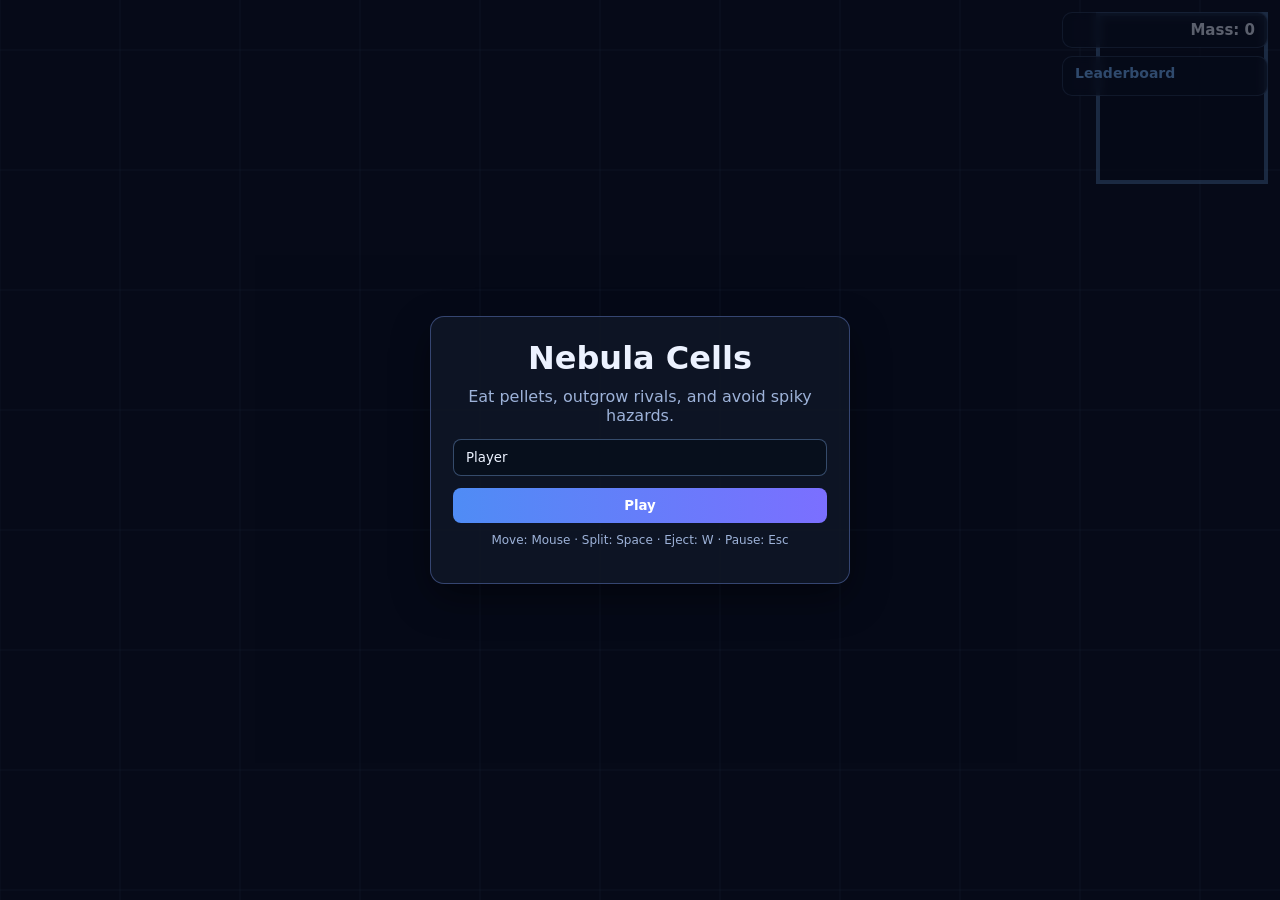
<file: index.html>
<!DOCTYPE html>
<html lang="en">
<head>
  <meta charset="UTF-8" />
  <meta name="viewport" content="width=device-width, initial-scale=1.0" />
  <title>Nebula Cells</title>
  <link rel="stylesheet" href="style.css" />
</head>
<body>
  <canvas id="gameCanvas"></canvas>

  <div id="hud">
    <div id="score">Mass: 0</div>
    <div id="leaderboard">
      <h3>Leaderboard</h3>
      <ol id="leaderboardList"></ol>
    </div>
  </div>

  <div id="startScreen" class="overlay visible">
    <div class="panel">
      <h1>Nebula Cells</h1>
      <p>Eat pellets, outgrow rivals, and avoid spiky hazards.</p>
      <input id="nameInput" type="text" maxlength="16" placeholder="Enter your name" value="Player" />
      <button id="playBtn">Play</button>
      <p class="help">Move: Mouse · Split: Space · Eject: W · Pause: Esc</p>
    </div>
  </div>

  <div id="pauseScreen" class="overlay hidden">
    <div class="panel">
      <h2>Paused</h2>
      <button id="resumeBtn">Resume</button>
      <button id="restartBtn">Restart</button>
    </div>
  </div>

  <script src="main.js"></script>
</body>
</html>
</file>
<file: style.css>
:root {
  color-scheme: dark;
  --bg: #0a0f1f;
  --panel: rgba(16, 24, 40, 0.84);
  --panel-border: rgba(130, 160, 255, 0.35);
  --text: #ecf2ff;
  --muted: #9db2d9;
  --accent: #78b8ff;
}

* {
  box-sizing: border-box;
  font-family: Inter, system-ui, -apple-system, Segoe UI, Roboto, sans-serif;
}

html,
body {
  margin: 0;
  width: 100%;
  height: 100%;
  overflow: hidden;
  background: var(--bg);
  color: var(--text);
}

#gameCanvas {
  width: 100vw;
  height: 100vh;
  display: block;
}

#hud {
  position: fixed;
  inset: 12px 12px auto auto;
  display: flex;
  flex-direction: column;
  gap: 8px;
  pointer-events: none;
}

#score,
#leaderboard {
  background: rgba(11, 18, 34, 0.62);
  backdrop-filter: blur(4px);
  border: 1px solid rgba(140, 190, 255, 0.22);
  border-radius: 10px;
  padding: 8px 12px;
}

#score {
  text-align: right;
  font-size: 15px;
  font-weight: 600;
}

#leaderboard h3 {
  margin: 0 0 6px;
  font-size: 14px;
  color: var(--accent);
  font-weight: 700;
}

#leaderboardList {
  margin: 0;
  padding-left: 18px;
  font-size: 12px;
  min-width: 180px;
}

#leaderboardList li {
  padding: 2px 0;
  color: var(--muted);
}

.overlay {
  position: fixed;
  inset: 0;
  display: grid;
  place-items: center;
  background: rgba(4, 8, 20, 0.62);
  z-index: 50;
}

.overlay.hidden {
  display: none;
}

.overlay.visible {
  display: grid;
}

.panel {
  width: min(420px, 88vw);
  background: var(--panel);
  border: 1px solid var(--panel-border);
  border-radius: 14px;
  padding: 22px;
  text-align: center;
  box-shadow: 0 14px 38px rgba(0, 0, 0, 0.45);
}

.panel h1,
.panel h2 {
  margin: 0 0 10px;
}

.panel p {
  margin: 0 0 14px;
  color: var(--muted);
}

#nameInput {
  width: 100%;
  padding: 10px 12px;
  border-radius: 8px;
  border: 1px solid rgba(140, 190, 255, 0.35);
  background: rgba(7, 14, 28, 0.8);
  color: var(--text);
  margin-bottom: 12px;
}

button {
  width: 100%;
  padding: 10px 12px;
  border-radius: 8px;
  border: none;
  background: linear-gradient(90deg, #4f8cf5, #7b6fff);
  color: white;
  font-weight: 700;
  cursor: pointer;
  margin-bottom: 10px;
}

button:hover {
  filter: brightness(1.07);
}

.help {
  font-size: 12px;
  color: var(--muted);
}
</file>
